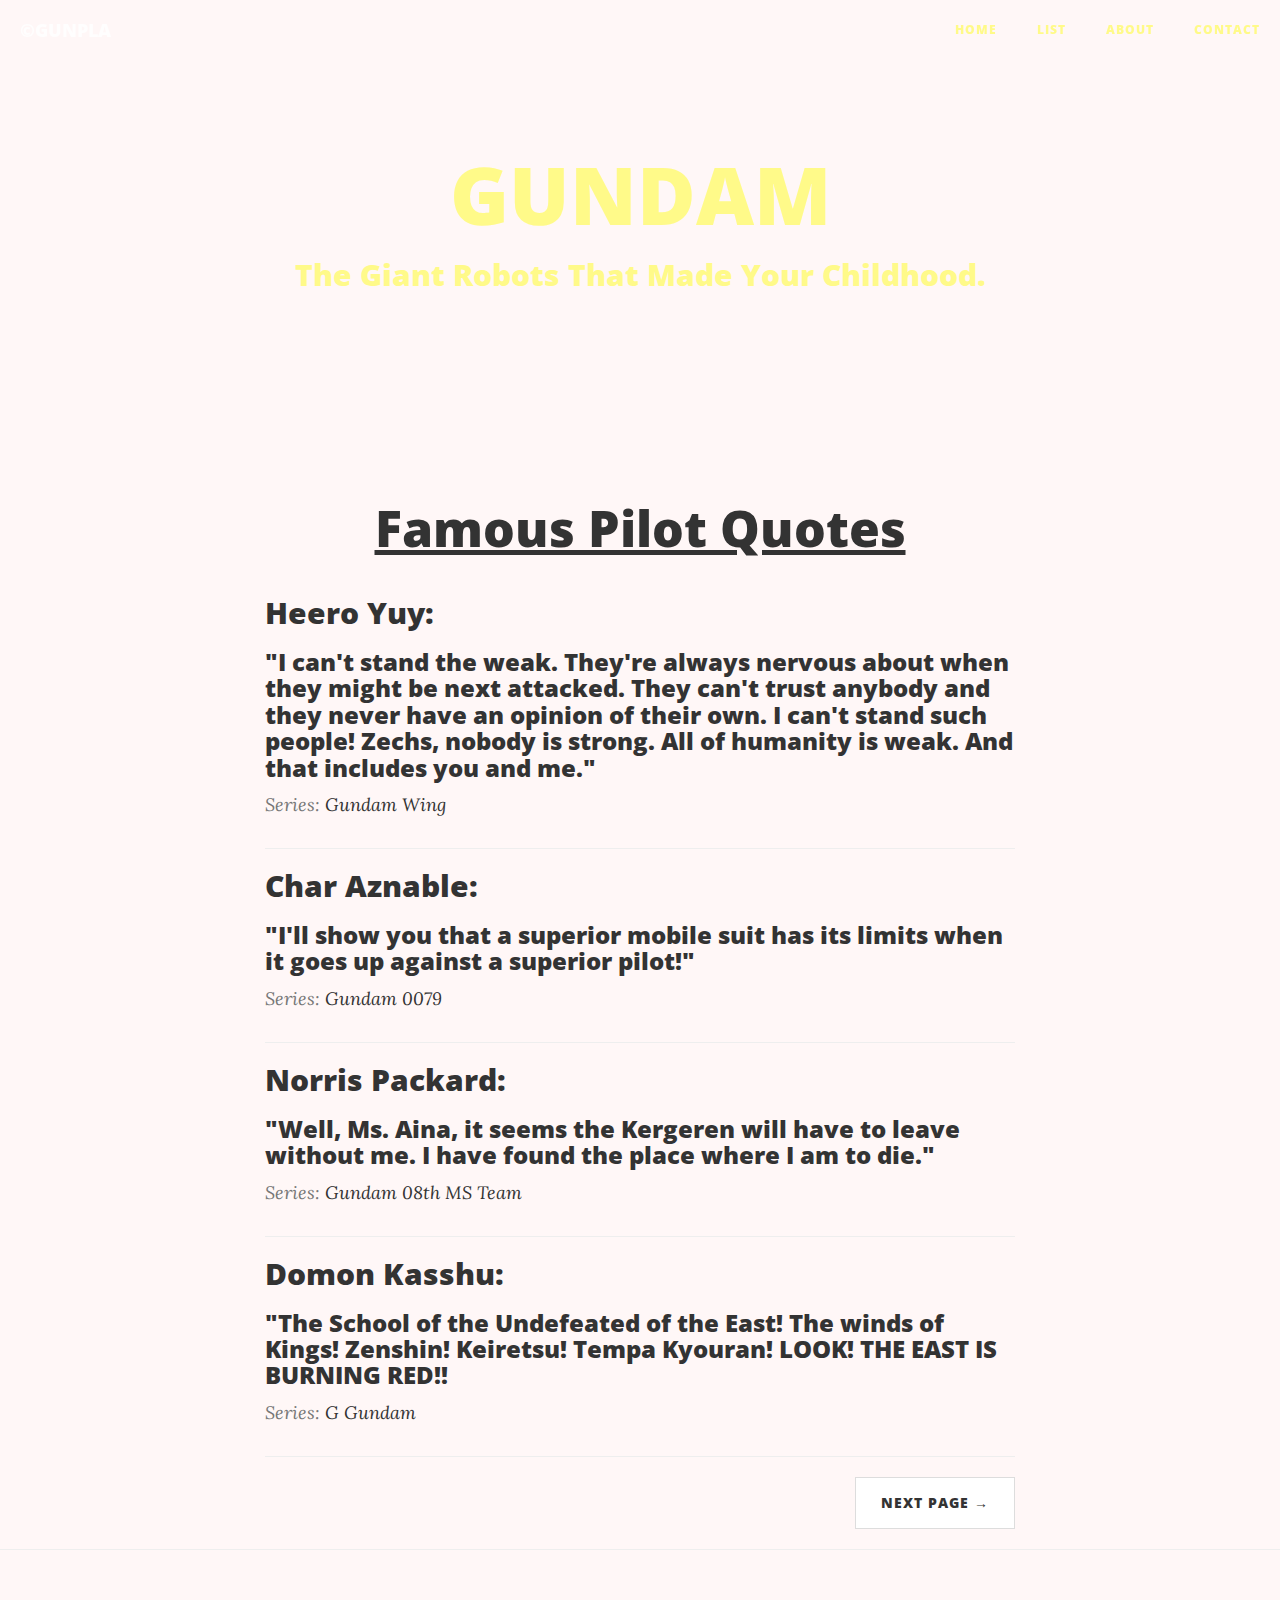
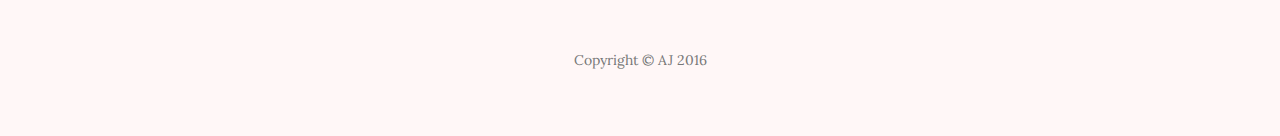
<file: Gundam website/index.html>
<!DOCTYPE html>
<html lang="en">

<head>

    <meta charset="utf-8">
    <meta http-equiv="X-UA-Compatible" content="IE=edge">
    <meta name="viewport" content="width=device-width, initial-scale=1">
    <meta name="description" content="">
    <meta name="author" content="">

    <title>Gundam Blog</title>

    <!-- Bootstrap Core CSS -->
    <link href="vendor/bootstrap/css/bootstrap.min.css" rel="stylesheet">

    <!-- Theme CSS -->
    <link href="css/clean-blog.min.css" rel="stylesheet">

    <!-- Custom Fonts -->
    <link href="vendor/font-awesome/css/font-awesome.min.css" rel="stylesheet" type="text/css">
    <link href='https://fonts.googleapis.com/css?family=Lora:400,700,400italic,700italic' rel='stylesheet' type='text/css'>
    <link href='https://fonts.googleapis.com/css?family=Open+Sans:300italic,400italic,600italic,700italic,800italic,400,300,600,700,800' rel='stylesheet' type='text/css'>

    <!-- HTML5 Shim and Respond.js IE8 support of HTML5 elements and media queries -->
    <!-- WARNING: Respond.js doesn't work if you view the page via file:// -->
    <!--[if lt IE 9]>
        <script src="https://oss.maxcdn.com/libs/html5shiv/3.7.0/html5shiv.js"></script>
        <script src="https://oss.maxcdn.com/libs/respond.js/1.4.2/respond.min.js"></script>
    <![endif]-->

</head>
    
<body style = "background-color: #fff7f7;">

    <!-- Navigation -->
    <nav class="navbar navbar-default navbar-custom navbar-fixed-top">
        <div class="container-fluid">
            <!-- Brand and toggle get grouped for better mobile display -->
            <div class="navbar-header page-scroll">
                <button type="button" class="navbar-toggle" data-toggle="collapse" data-target="#bs-example-navbar-collapse-1">
                    <span class="sr-only">Toggle navigation</span>
                    Menu <i class="fa fa-bars"></i>
                </button>
                <a class="navbar-brand" href="index.html"> ©GUNPLA</a>
            </div>

            <!-- Collect the nav links, forms, and other content for toggling -->
            <div class="collapse navbar-collapse" id="bs-example-navbar-collapse-1">
                <ul class="nav navbar-nav navbar-right">

                    <li class = "navcolor">
                        <a href="index.html" style = "color: #FFFA89;">Home</a>
                    </li>
                    <li>
                        <a href="about.html" style = "color: #FFFA89;">List</a>
                    </li>
                    <li>
                        <a href="post.html" style = "color: #FFFA89;" >about</a>
                    </li>
                    <li>
                        <a href="contact.html" style = "color: #FFFA89;">Contact</a>
                    </li>
                </ul>
            </div>
            <!-- /.navbar-collapse -->
        </div>
        <!-- /.container -->
    </nav>

    <!-- Page Header -->
    <!-- Set your background image for this header on the line below. -->
    <header class="intro-header" style="background-image: url('http://wallpapercave.com/wp/AAiLpVV.jpg')">
        <div class="container">
            <div class="row">
                <div class="col-lg-8 col-lg-offset-2 col-md-10 col-md-offset-1">
                    <div class="site-heading" >
                        <h1 style ="color: #FFFA89;">GUNDAM</h1>
                        <span class="subheading" 
                            style = "color: #FFFA89;"><h2>The Giant Robots That Made Your Childhood.</h2></span>
                    </div>
                </div>
            </div>
        </div>
    </header>

    <!-- Main Content -->
    <div class="container">
        <div class="row">
            <div class="col-lg-8 col-lg-offset-2 col-md-10 col-md-offset-1">
            <h1 id = "mcHeader"><u>Famous Pilot Quotes</u></h1>
                <div class="post-preview">
                    
                        <h2 class="post-title">
                           Heero Yuy:
                        </h2>
                        <h3 class="post-subtitle">
                           
                        "I can't stand the weak. They're always nervous about when they might be next attacked. They can't trust anybody and they never have an opinion of their own. I can't stand such people! Zechs, nobody is strong. All of humanity is weak. And that includes you and me."
                        </h3>
                    
                    <p class="post-meta"> Series: <a href="#" class = "gSeries">Gundam Wing</a></p>
                </div>
                <hr>
                <div class="post-preview">
                    
                        <h2 class="post-title">
                            Char Aznable:
                        </h2>
                        <h3 class = "post-subtitle">
                            "I'll show you that a superior mobile suit has its limits when it goes up against a superior pilot!"
                        </h3>
                    
                    <p class="post-meta"> Series: <a href="#" class = "gSeries">Gundam 0079</a></p>
                </div>
                <hr>
                <div class="post-preview">
                    
                        <h2 class="post-title">
                            Norris Packard:
                        </h2>
                        <h3 class="post-subtitle">
                          "Well, Ms. Aina, it seems the Kergeren will have to leave without me. I have found the place where I am to die."
                        </h3>
                    
                    <p class="post-meta"> Series: <a href="#" class = "gSeries"> Gundam 08th MS Team</a> </p>
                </div>
                <hr>
                <div class="post-preview">
                  
                        <h2 class="post-title">
                            Domon Kasshu:
                        </h2>
                        <h3 class="post-subtitle">
                            "The School of the Undefeated of the East! The winds of Kings! Zenshin! Keiretsu! Tempa Kyouran! LOOK! THE EAST IS BURNING RED!!
                        </h3>
                    
                    <p class="post-meta"> Series: <a href="#" class = "gSeries">G Gundam</a></p>
                </div>
                <hr>
                <!-- Pager -->
                <ul class="pager">
                    <li class="next">
                        <a href="about.html">next page &rarr;</a>
                    </li>
                </ul>
            </div>
        </div>
    </div>

    <hr>

    <!-- Footer -->
    <footer>
        <div class="container">
            <div class="row">
                <div class="col-lg-8 col-lg-offset-2 col-md-10 col-md-offset-1">
                    <p class="copyright text-muted">Copyright &copy; AJ 2016</p>
                </div>
            </div>
        </div>
    </footer>

    <!-- jQuery -->
    <script src="vendor/jquery/jquery.min.js"></script>

    <!-- Bootstrap Core JavaScript -->
    <script src="vendor/bootstrap/js/bootstrap.min.js"></script>

    <!-- Contact Form JavaScript -->
    <script src="js/jqBootstrapValidation.js"></script>
    <script src="js/contact_me.js"></script>

    <!-- Theme JavaScript -->
    <script src="js/clean-blog.min.js"></script>
    <style>
        #mcHeader {
            text-align: center;
            font-size: 50px;
            position:relative;
            top: -20px;
        }
    </style>

</html>
</file>
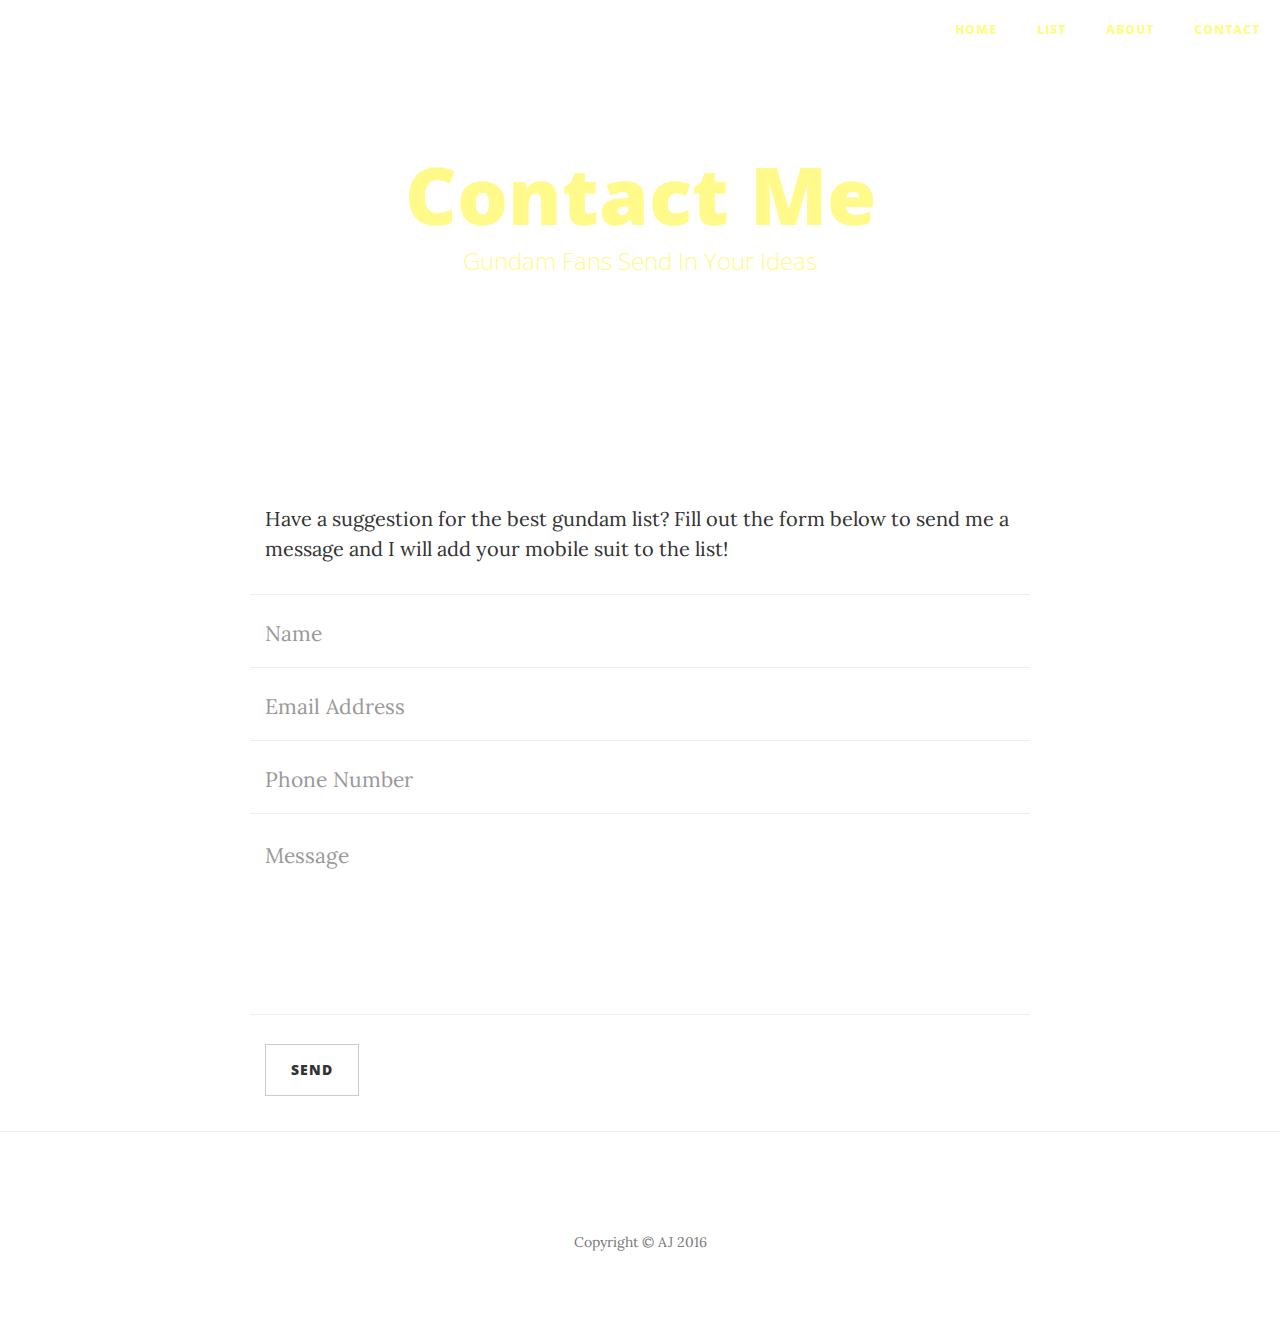
<file: Gundam website/contact.html>
<!DOCTYPE html>
<html lang="en">

<head>

    <meta charset="utf-8">
    <meta http-equiv="X-UA-Compatible" content="IE=edge">
    <meta name="viewport" content="width=device-width, initial-scale=1">
    <meta name="description" content="">
    <meta name="author" content="">

    <title>Gundam Contact</title>

    <!-- Bootstrap Core CSS -->
    <link href="vendor/bootstrap/css/bootstrap.min.css" rel="stylesheet">

    <!-- Theme CSS -->
    <link href="css/clean-blog.min.css" rel="stylesheet">

    <!-- Custom Fonts -->
    <link href="vendor/font-awesome/css/font-awesome.min.css" rel="stylesheet" type="text/css">
    <link href='https://fonts.googleapis.com/css?family=Lora:400,700,400italic,700italic' rel='stylesheet' type='text/css'>
    <link href='https://fonts.googleapis.com/css?family=Open+Sans:300italic,400italic,600italic,700italic,800italic,400,300,600,700,800' rel='stylesheet' type='text/css'>

    <!-- HTML5 Shim and Respond.js IE8 support of HTML5 elements and media queries -->
    <!-- WARNING: Respond.js doesn't work if you view the page via file:// -->
    <!--[if lt IE 9]>
        <script src="https://oss.maxcdn.com/libs/html5shiv/3.7.0/html5shiv.js"></script>
        <script src="https://oss.maxcdn.com/libs/respond.js/1.4.2/respond.min.js"></script>
    <![endif]-->

</head>

<body>

    <!-- Navigation -->
    <nav class="navbar navbar-default navbar-custom navbar-fixed-top">
        <div class="container-fluid">
            <!-- Brand and toggle get grouped for better mobile display -->
            <div class="navbar-header page-scroll">
                <button type="button" class="navbar-toggle" data-toggle="collapse" data-target="#bs-example-navbar-collapse-1">
                    <span class="sr-only">Toggle navigation</span>
                    Menu <i class="fa fa-bars"></i>
                </button>
                <a class="navbar-brand" href="index.html">©GUNPLA</a>
            </div>

            <!-- Collect the nav links, forms, and other content for toggling -->
            <div class="collapse navbar-collapse" id="bs-example-navbar-collapse-1">
                <ul class="nav navbar-nav navbar-right">
                    <li>
                        <a href="index.html" style = "color: #FFFA89;">Home</a>
                    </li>
                    <li>
                        <a href="about.html" style = "color: #FFFA89;">List</a>
                    </li>
                    <li>
                        <a href="post.html" style = "color:  #FFFA89;">About</a>
                    </li>
                    <li>
                        <a href="contact.html" style = "color: #FFFA89;">Contact</a>
                    </li>
                </ul>
            </div>
            <!-- /.navbar-collapse -->
        </div>
        <!-- /.container -->
    </nav>

    <!-- Page Header -->
    <!-- Set your background image for this header on the line below. -->
    <header class="intro-header" style= "background-image: url('http://www.japanator.com/ul/32128-/GBF5-620x.jpg')">
        <div class="container">
            <div class="row">
                <div class="col-lg-8 col-lg-offset-2 col-md-10 col-md-offset-1">
                    <div class="page-heading">
                        <h1 id = "mainHead">Contact Me</h1>
                        <span id = "subheader"class="subheading">Gundam Fans Send In Your Ideas </span>
                    </div>
                </div>
            </div>
        </div>
    </header>

    <!-- Main Content -->
    <div class="container">
        <div class="row">
            <div class="col-lg-8 col-lg-offset-2 col-md-10 col-md-offset-1">
                <p>Have a suggestion for the best gundam list? Fill out the form below to send me a message and I will add your mobile suit to the list!</p>
                <!-- Contact Form - Enter your email address on line 19 of the mail/contact_me.php file to make this form work. -->
                <!-- WARNING: Some web hosts do not allow emails to be sent through forms to common mail hosts like Gmail or Yahoo. It's recommended that you use a private domain email address! -->
                <!-- NOTE: To use the contact form, your site must be on a live web host with PHP! The form will not work locally! -->
                <form name="sentMessage" id="contactForm" novalidate>
                    <div class="row control-group">
                        <div class="form-group col-xs-12 floating-label-form-group controls">
                            <label>Name</label>
                            <input type="text" class="form-control" placeholder="Name" id="name" required data-validation-required-message="Please enter your name.">
                            <p class="help-block text-danger"></p>
                        </div>
                    </div>
                    <div class="row control-group">
                        <div class="form-group col-xs-12 floating-label-form-group controls">
                            <label>Email Address</label>
                            <input type="email" class="form-control" placeholder="Email Address" id="email" required data-validation-required-message="Please enter your email address.">
                            <p class="help-block text-danger"></p>
                        </div>
                    </div>
                    <div class="row control-group">
                        <div class="form-group col-xs-12 floating-label-form-group controls">
                            <label>Phone Number</label>
                            <input type="tel" class="form-control" placeholder="Phone Number" id="phone" required data-validation-required-message="Please enter your phone number.">
                            <p class="help-block text-danger"></p>
                        </div>
                    </div>
                    <div class="row control-group">
                        <div class="form-group col-xs-12 floating-label-form-group controls">
                            <label>Message</label>
                            <textarea rows="5" class="form-control" placeholder="Message" id="message" required data-validation-required-message="Please enter a message."></textarea>
                            <p class="help-block text-danger"></p>
                        </div>
                    </div>
                    <br>
                    <div id="success"></div>
                    <div class="row">
                        <div class="form-group col-xs-12">
                            <button type="submit" class="btn btn-default">Send</button>
                        </div>
                    </div>
                </form>
            </div>
        </div>
    </div>

    <hr>

    <!-- Footer -->
    <footer>
        <div class="container">
            <div class="row">
                <div class="col-lg-8 col-lg-offset-2 col-md-10 col-md-offset-1">
                    <p class="copyright text-muted">Copyright &copy; AJ 2016</p>
                </div>
            </div>
        </div>
    </footer>
<style>
    #mainHead {color: #FFFA89;}
    #subheader {color: #FFFA89;}
</style>
    <!-- jQuery -->
    <script src="vendor/jquery/jquery.min.js"></script>

    <!-- Bootstrap Core JavaScript -->
    <script src="vendor/bootstrap/js/bootstrap.min.js"></script>

    <!-- Contact Form JavaScript -->
    <script src="js/jqBootstrapValidation.js"></script>
    <script src="js/contact_me.js"></script>

    <!-- Theme JavaScript -->
    <script src="js/clean-blog.min.js"></script>
</body>

</html>
</file>
<file: Gundam website/css/clean-blog.min.css>
/*!
 * Start Bootstrap - Clean Blog v3.3.7+1 (http://startbootstrap.com/template-overviews/clean-blog)
 * Copyright 2013-2016 Start Bootstrap
 * Licensed under MIT (https://github.com/BlackrockDigital/startbootstrap/blob/gh-pages/LICENSE)
 */a,body{color:#333}.navbar-custom .nav li a,.navbar-custom .navbar-brand,h1,h2,h3,h4,h5,h6{font-weight:800}.caption,.intro-header .page-heading,.intro-header .site-heading,footer .copyright{text-align:center}body{font-family:Lora,'Times New Roman',serif;font-size:20px;-webkit-tap-highlight-color:#0085A1}.intro-header .page-heading .subheading,.intro-header .post-heading .subheading,.intro-header .site-heading .subheading,.navbar-custom,h1,h2,h3,h4,h5,h6{font-family:'Open Sans','Helvetica Neue',Helvetica,Arial,sans-serif}p{line-height:1.5;margin:30px 0}p a{text-decoration:underline}a:focus,a:hover{color:#0085A1}a img:focus,a img:hover{cursor:zoom-in}blockquote{color:#777;font-style:italic}hr.small{max-width:100px;margin:15px auto;border-width:4px;border-color:#fff}.navbar-custom{position:absolute;top:0;left:0;width:100%;z-index:3}.navbar-custom .navbar-header .navbar-toggle{color:#777;font-weight:800;text-transform:uppercase;font-size:12px}.navbar-custom .nav li a{text-transform:uppercase;font-size:12px;letter-spacing:1px}@media only screen and (min-width:768px){.navbar-custom{background:0 0;border-bottom:1px solid transparent}.navbar-custom .navbar-brand{color:#fff;padding:20px}.navbar-custom .navbar-brand:focus,.navbar-custom .navbar-brand:hover{color:rgba(255,255,255,.8)}.navbar-custom .nav li a{color:#fff;padding:20px}.navbar-custom .nav li a:focus,.navbar-custom .nav li a:hover{color:rgba(255,255,255,.8)}}@media only screen and (min-width:1170px){.navbar-custom{-webkit-transition:background-color .3s;-moz-transition:background-color .3s;transition:background-color .3s;-webkit-transform:translate3d(0,0,0);-moz-transform:translate3d(0,0,0);-ms-transform:translate3d(0,0,0);-o-transform:translate3d(0,0,0);transform:translate3d(0,0,0);-webkit-backface-visibility:hidden;backface-visibility:hidden}.navbar-custom.is-fixed{position:fixed;top:-61px;background-color:rgba(255,255,255,.9);border-bottom:1px solid #f2f2f2;-webkit-transition:-webkit-transform .3s;-moz-transition:-moz-transform .3s;transition:transform .3s}.navbar-custom.is-fixed .navbar-brand{color:#333}.navbar-custom.is-fixed .navbar-brand:focus,.navbar-custom.is-fixed .navbar-brand:hover{color:#0085A1}.navbar-custom.is-fixed .nav li a{color:#333}.navbar-custom.is-fixed .nav li a:focus,.navbar-custom.is-fixed .nav li a:hover{color:#0085A1}.navbar-custom.is-visible{-webkit-transform:translate3d(0,100%,0);-moz-transform:translate3d(0,100%,0);-ms-transform:translate3d(0,100%,0);-o-transform:translate3d(0,100%,0);transform:translate3d(0,100%,0)}}.intro-header{background:center center no-repeat;-webkit-background-size:cover;-moz-background-size:cover;background-size:cover;-o-background-size:cover;margin-bottom:50px}.intro-header .page-heading,.intro-header .post-heading,.intro-header .site-heading{padding:100px 0 50px;color:#fff}.intro-header .page-heading h1,.intro-header .site-heading h1{margin-top:0;font-size:50px}.intro-header .page-heading .subheading,.intro-header .site-heading .subheading{font-size:24px;line-height:1.1;display:block;font-weight:300;margin:10px 0 0}@media only screen and (min-width:768px){.intro-header .page-heading,.intro-header .post-heading,.intro-header .site-heading{padding:150px 0}.intro-header .page-heading h1,.intro-header .site-heading h1{font-size:80px}}.intro-header .post-heading h1{font-size:35px}.intro-header .post-heading .meta,.intro-header .post-heading .subheading{line-height:1.1;display:block}.intro-header .post-heading .subheading{font-size:24px;margin:10px 0 30px;font-weight:600}.intro-header .post-heading .meta{font-family:Lora,'Times New Roman',serif;font-style:italic;font-weight:300;font-size:20px}.intro-header .post-heading .meta a{color:#fff}@media only screen and (min-width:768px){.intro-header .post-heading h1{font-size:55px}.intro-header .post-heading .subheading{font-size:30px}}.post-preview>a{color:#333}.post-preview>a:focus,.post-preview>a:hover{text-decoration:none;color:#0085A1}.post-preview>a>.post-title{font-size:30px;margin-top:30px;margin-bottom:10px}.post-preview>a>.post-subtitle{margin:0 0 10px;font-weight:300}.post-preview>.post-meta{color:#777;font-size:18px;font-style:italic;margin-top:0}.post-preview>.post-meta>a{text-decoration:none;color:#333}.post-preview>.post-meta>a:focus,.post-preview>.post-meta>a:hover{color:#0085A1;text-decoration:underline}@media only screen and (min-width:768px){.post-preview>a>.post-title{font-size:36px}}.section-heading{font-size:36px;margin-top:60px;font-weight:700}.btn,.pager li>a,.pager li>span{font-family:'Open Sans','Helvetica Neue',Helvetica,Arial,sans-serif;text-transform:uppercase;font-weight:800;letter-spacing:1px}.caption{font-size:14px;padding:10px;font-style:italic;margin:0;display:block;border-bottom-right-radius:5px;border-bottom-left-radius:5px}footer{padding:50px 0 65px}footer .list-inline{margin:0;padding:0}footer .copyright{font-size:14px;margin-bottom:0}.floating-label-form-group{font-size:14px;position:relative;margin-bottom:0;padding-bottom:.5em;border-bottom:1px solid #eee}.floating-label-form-group input,.floating-label-form-group textarea{z-index:1;position:relative;padding-right:0;padding-left:0;border:none;border-radius:0;font-size:1.5em;background:0 0;box-shadow:none!important;resize:none}.floating-label-form-group label{display:block;z-index:0;position:relative;top:2em;margin:0;font-size:.85em;line-height:1.764705882em;vertical-align:middle;vertical-align:baseline;opacity:0;-webkit-transition:top .3s ease,opacity .3s ease;-moz-transition:top .3s ease,opacity .3s ease;-ms-transition:top .3s ease,opacity .3s ease;transition:top .3s ease,opacity .3s ease}.floating-label-form-group::not(:first-child){padding-left:14px;border-left:1px solid #eee}.floating-label-form-group-with-value label{top:0;opacity:1}.floating-label-form-group-with-focus label{color:#0085A1}form .row:first-child .floating-label-form-group{border-top:1px solid #eee}.btn{font-size:14px;border-radius:0;padding:15px 25px}.btn-lg{font-size:16px;padding:25px 35px}.btn-default:focus,.btn-default:hover{background-color:#0085A1;border:1px solid #0085A1;color:#fff}.pager{margin:20px 0 0}.pager li>a,.pager li>span{font-size:14px;padding:15px 25px;background-color:#fff;border-radius:0}.pager li>a:focus,.pager li>a:hover{color:#fff;background-color:#0085A1;border:1px solid #0085A1}.pager .disabled>a,.pager .disabled>a:focus,.pager .disabled>a:hover,.pager .disabled>span{color:#777;background-color:#333;cursor:not-allowed}::-moz-selection{color:#fff;text-shadow:none;background:#0085A1}::selection{color:#fff;text-shadow:none;background:#0085A1}img::selection{color:#fff;background:0 0}img::-moz-selection{color:#fff;background:0 0}
</file>
